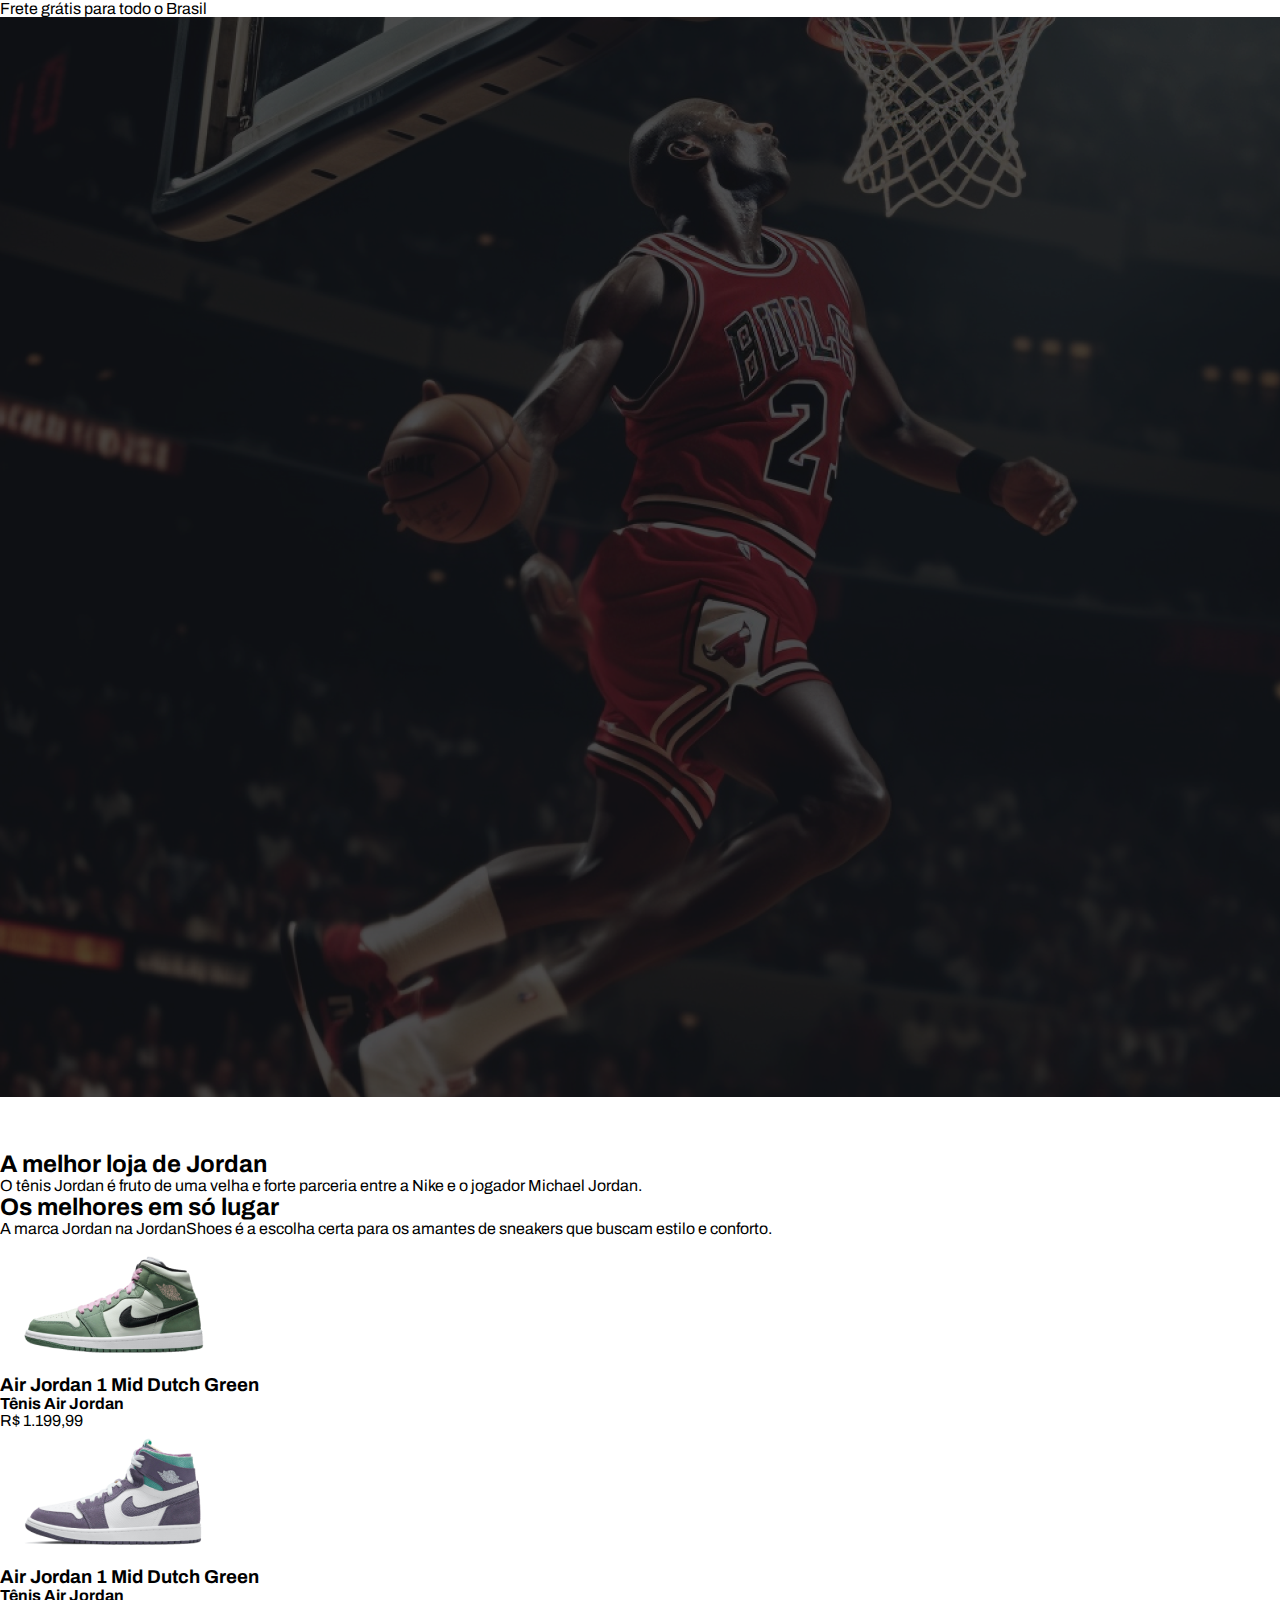
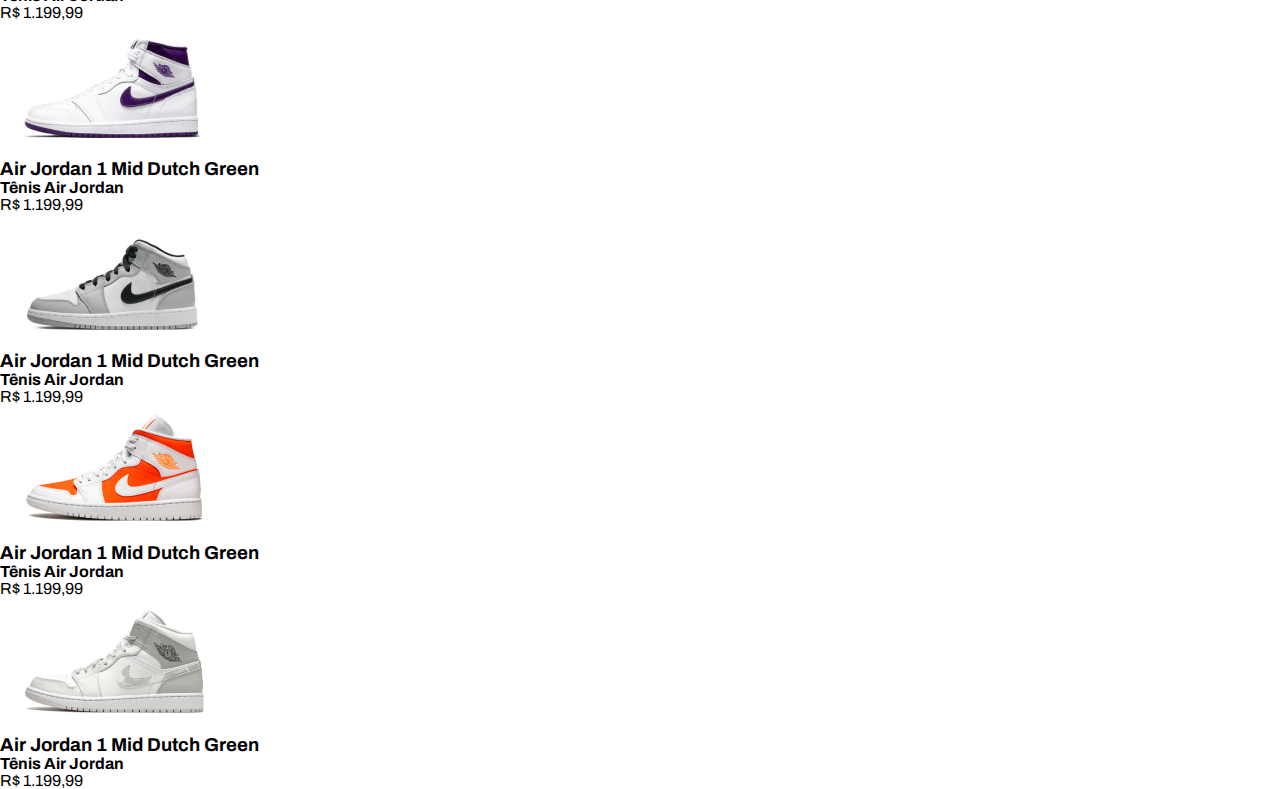
<file: index.html>
<!DOCTYPE html>
<html lang="pt-br">

<head>
    <meta charset="UTF-8">
    <meta name="viewport" content="width=device-width, initial-scale=1.0">
    <link rel="preconnect" href="https://fonts.googleapis.com">

    <link rel="preconnect" href="https://fonts.gstatic.com" crossorigin>
    <link href="https://fonts.googleapis.com/css2?family=Archivo:ital,wght@0,100..900;1,100..900&display=swap"
        rel="stylesheet">
    <link rel="stylesheet" href="/assets/style/style.css">

    <title>Desafio 02 - JordanShoes</title>
</head>

<body>
    <header>
            <p>Frete grátis para todo o Brasil</p>
    </header>
    <main>
        <section class="section-banner__img">
            <img src="assets/image/image-michael-jordan.png" alt="">
            <div class="section-banner__content">
                <div class="section-banner__content-logo">
                    <img src="assets/image/logo.svg" alt="">
                </div>
                <div class="section-banner__content-text">
                    <h2>A melhor loja de Jordan</h2>
                    <p>O tênis Jordan é fruto de uma velha e forte
                        parceria entre a Nike e o jogador Michael Jordan.</p>
                </div>
            </div>
        </section>
        <section class="section-showcase">
            <div class="section-showcase__header">
                <h2 class="section-showcase__header-title">Os melhores em só lugar</h2>
                <p class="section-showcase__header-text">A marca Jordan na JordanShoes é a escolha certa para os amantes
                    de sneakers que buscam estilo e conforto.</p>
            </div>
            <div class="section-showcase__main">
                <article class="section-show__main-card">
                    <div>
                        <img src="assets/image/jordan-1.png" alt=" Air Jordan 1 Mid Dutch Green">
                    </div>
                    <div>
                        <h3>
                            Air Jordan 1 Mid Dutch Green
                        </h3>
                        <h4>Tênis Air Jordan</h4>
                        <p>R$ 1.199,99</p>
                    </div>
                </article>

                <article class="section-show__main-card">
                    <div>
                        <img src="assets/image/jordan-2.png" alt="Air Jordan 1 Mid Dutch Green">
                    </div>
                    <div>
                        <h3>
                            Air Jordan 1 Mid Dutch Green
                        </h3>
                        <h4>Tênis Air Jordan</h4>
                        <p>R$ 1.199,99</p>
                    </div>
                </article>

                <article class="section-show__main-card">
                    <div>
                        <img src="assets/image/jordan-3.png" alt="Air Jordan 1 Mid Dutch Green">
                    </div>
                    <div>
                        <h3>
                            Air Jordan 1 Mid Dutch Green
                        </h3>
                        <h4>Tênis Air Jordan</h4>
                        <p>R$ 1.199,99</p>
                    </div>
                </article>

                <article class="section-show__main-card">
                    <div>
                        <div>
                            <img src="assets/image/jordan-4.png" alt="Air Jordan 1 Mid Dutch Green">
                        </div>
                        <h3>
                            Air Jordan 1 Mid Dutch Green
                        </h3>
                        <h4>Tênis Air Jordan</h4>
                        <p>R$ 1.199,99</p>
                    </div>
                </article>

                <article class="section-show__main-card">
                    <div>
                        <img src="assets/image/jordan-5.png" alt="Air Jordan 1 Mid Dutch Green">
                    </div>
                    <div>
                        <h3>
                            Air Jordan 1 Mid Dutch Green
                        </h3>
                        <h4>Tênis Air Jordan</h4>
                        <p>R$ 1.199,99</p>
                    </div>
                </article>

                <article class="section-show__main-card">
                    <div>
                        <img src="assets/image/jordan-6.png" alt="Air Jordan 1 Mid Dutch Green">
                    </div>
                    <div>
                        <h3>
                            Air Jordan 1 Mid Dutch Green
                        </h3>
                        <h4>Tênis Air Jordan</h4>
                        <p>R$ 1.199,99</p>
                    </div>
                </article>
            </div>
        </section>
    </main>
</body>

</html>
</file>
<file: assets/style/style.css>
*{
    margin: 0;
    padding: 0;
    box-sizing: border-box;
}

body{
    font-family: "Archivo", sans-serif;
}
</file>
